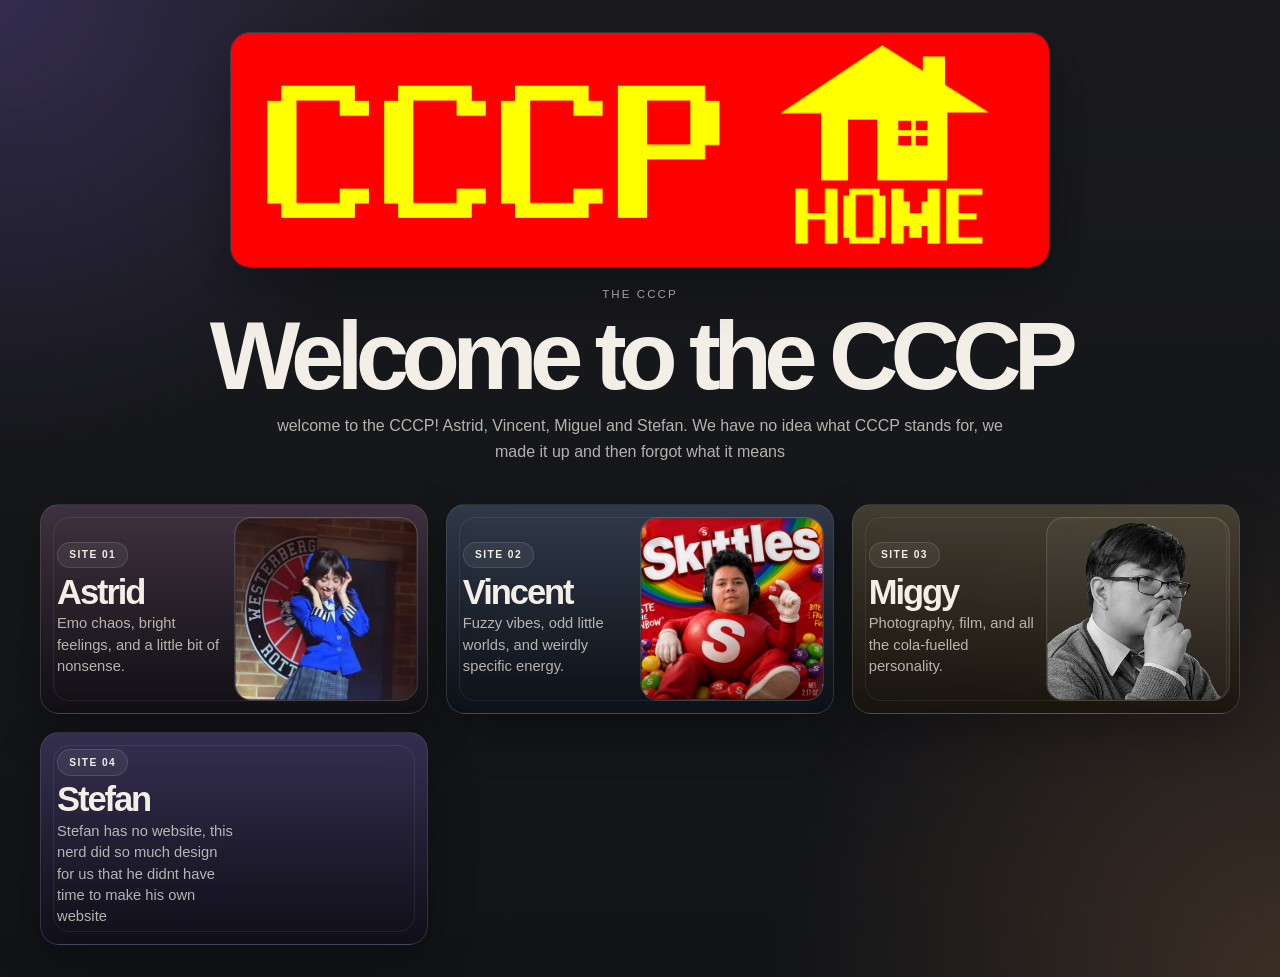
<file: index.html>
<!DOCTYPE html>
<html lang="en">
  <head>
    <meta charset="UTF-8" />
    <meta name="viewport" content="width=device-width, initial-scale=1.0" />
    <title>CCCP</title>
    <link rel="stylesheet" href="style.css" />
  </head>
  <body>
    <div class="page-shell">
      <header class="site-header">
        <img class="cccp-banner" src="Astrid/cccphome.png" alt="CCCP home banner" />
        <p class="eyebrow">The CCCP</p>
        <h1>Welcome to the CCCP</h1>
        <p class="intro-copy">welcome to the CCCP! Astrid, Vincent, Miguel and Stefan. We have no idea what CCCP stands for, we made it up and then forgot what it means</p>
      </header>

      <main class="card-grid">
        <a class="site-card astrid" href="Astrid/">
          <div class="profile-row">
            <img class="site-card-image" src="Astrid/esler.jpg" alt="Astrid portrait" />
            <div class="profile-copy">
              <span class="tag">Site 01</span>
              <h2>Astrid</h2>
              <p>Emo chaos, bright feelings, and a little bit of nonsense.</p>
            </div>
          </div>
        </a>

        <a class="site-card vincent" href="vincent/">
          <div class="profile-row">
            <img class="site-card-image" src="vincent/v-the-s.jpg" alt="Vincent portrait" />
            <div class="profile-copy">
              <span class="tag">Site 02</span>
              <h2>Vincent</h2>
              <p>Fuzzy vibes, odd little worlds, and weirdly specific energy.</p>
            </div>
          </div>
        </a>

        <a class="site-card miggy" href="miggy/">
          <div class="profile-row">
            <img class="site-card-image" src="miggy/miguel.png" alt="Miggy portrait" />
            <div class="profile-copy">
              <span class="tag">Site 03</span>
              <h2>Miggy</h2>
              <p>Photography, film, and all the cola-fuelled personality.</p>
            </div>
          </div>
        </a>

        <a class="site-card stefan" href="https://www.youtube.com/watch?v=dQw4w9WgXcQ" target="_blank" rel="noreferrer">
          <div class="profile-row">
            <div class="profile-copy stefan-copy">
              <span class="tag">Site 04</span>
              <h2>Stefan</h2>
              <p>Stefan has no website, this nerd did so much design for us that he didnt have time to make his own website</p>
            </div>
          </div>
        </a>
      </main>
    </div>
  </body>
</html>
</file>
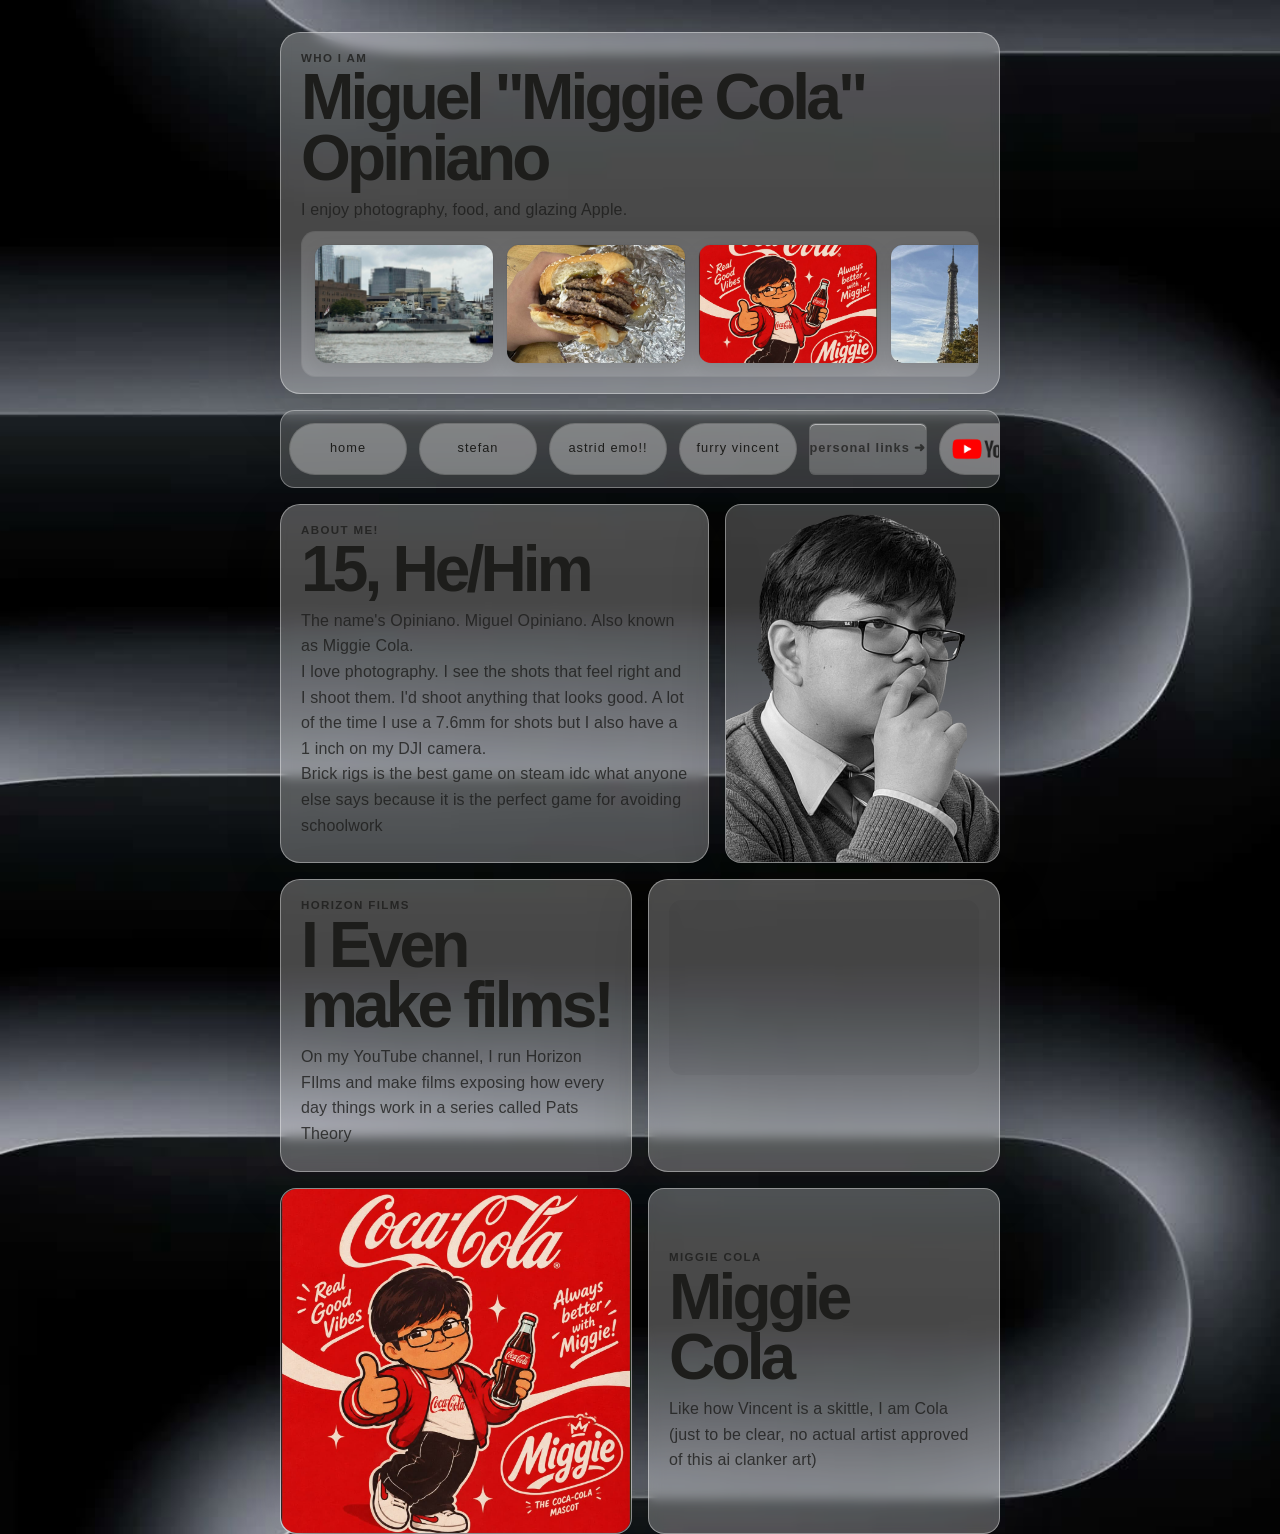
<file: miggy/index.html>
<!DOCTYPE html>
<html lang="en">
<head>
    <meta charset="UTF-8">
    <meta name="viewport" content="width=device-width, initial-scale=1.0">
    <title>Miggie Cola</title>
    <link rel="icon" href="favicon.jpg" type="image/x-icon">
    <link rel="stylesheet" href="style.css">
</head>
<body>
    <div class="container">
        <div class="card">
            <div class="card-content">
                <p class="eyebrow">Who I am</p>
                <h1>Miguel "Miggie Cola" Opiniano</h1>
                <p>I enjoy photography, food, and glazing Apple.</p>
            </div>

            <div class="scrolling-gallery" aria-label="Scrolling gallery">
                <div class="image-track">
                    <img src="boat.jpg" alt="Boat on a lake">
                    <img src="borgor.jpg" alt="Borgor meal">
                    <img src="miggie-cola.jpg" alt="Miggie Cola portrait">
                    <img src="ouiouiparis.jpg" alt="Paris scene">
                    <img src="boat.jpg" alt="Boat on a lake">
                    <img src="borgor.jpg" alt="Borgor meal">
                    <img src="miggie-cola.jpg" alt="Miggie Cola portrait">
                    <img src="ouiouiparis.jpg" alt="Paris scene">
                </div>
            </div>
        </div>

        <div class="action-bar" aria-label="Quick links">
            <div class="action-track">
                <a class="button" href="../">Home</a>
                <a class="button" href="https://www.youtube.com/watch?v=XfELJU1mRMg">Stefan</a>
                <a class="button" href="../Astrid/">Astrid Emo!!</a>
                <a class="button" href="../vincent/">Furry Vincent</a>
                <p class="button-label">Personal links ➜</p>
                <a class="button" href="https://www.youtube.com/@horizonfilms_9a">
                    <img src="youtube.png" style="height: 100%; width: 80%;" alt="YouTube">
                </a>
                <a class="button" href="https://steamcommunity.com/profiles/76561199526442925/">
                    <img src="steam.png" style="height: 150%; width:100%;" alt="Steam">
                </a>
            </div>
        </div>
        <div class="about-layout">
            <div class="card about-card">
                <div class="card-content">
                    <p class="eyebrow">About me!</p>
                    <h1>15, He/Him</h1>
                    <p>The name's Opiniano. Miguel Opiniano. Also known as Miggie Cola.</p>
                    <p>I love photography. I see the shots that feel right and I shoot them. I'd shoot anything that looks good. A lot of the time I use a 7.6mm for shots but I also have a 1 inch on my DJI camera.</p>
                    <p>Brick rigs is the best game on steam idc what anyone else says because it is the perfect game for avoiding schoolwork</p>
                </div>
            </div>
            <div class="card about-photo-card">
                <img class="about-photo" src="miguel.png" alt="Miguel Opiniano portrait">
            </div>
        </div>
        <div class="two-up">
            <div class="card contact-card horizon-card">
                <div class="card-content">
                    <p class="eyebrow">Horizon Films</p>
                    <h1>I Even make films!</h1>
                    <p>On my YouTube channel, I run Horizon FIlms and make films exposing how every day things work in a series called Pats Theory</p>
                </div>
            </div>
            <div class="card contact-card">
                <div class="card-content video-wrap">
                    <iframe
                        src="https://www.youtube.com/embed/HuiixyCwsS0"
                        title="Pats Theory video"
                        frameborder="0"
                        allow="accelerometer; autoplay; clipboard-write; encrypted-media; gyroscope; picture-in-picture; web-share"
                        referrerpolicy="strict-origin-when-cross-origin"
                        allowfullscreen>
                    </iframe>
                </div>
            </div>
        </div>
        <div class="two-up">
            <div class="card photo-card">
                <img class="miggy-portrait" src="miggie-cola.jpg" alt="Miggie Cola portrait">
            </div>
            <div class="card info-card">
                <div class="card-content">
                    <p class="eyebrow">Miggie Cola</p>
                    <h1>Miggie Cola</h1>
                    <p>Like how Vincent is a skittle, I am Cola</p>
                    <p>(just to be clear, no actual artist approved of this ai clanker art)</p>
                </div>
            </div>
        </div>
    </div>
</body>
</html>
</file>
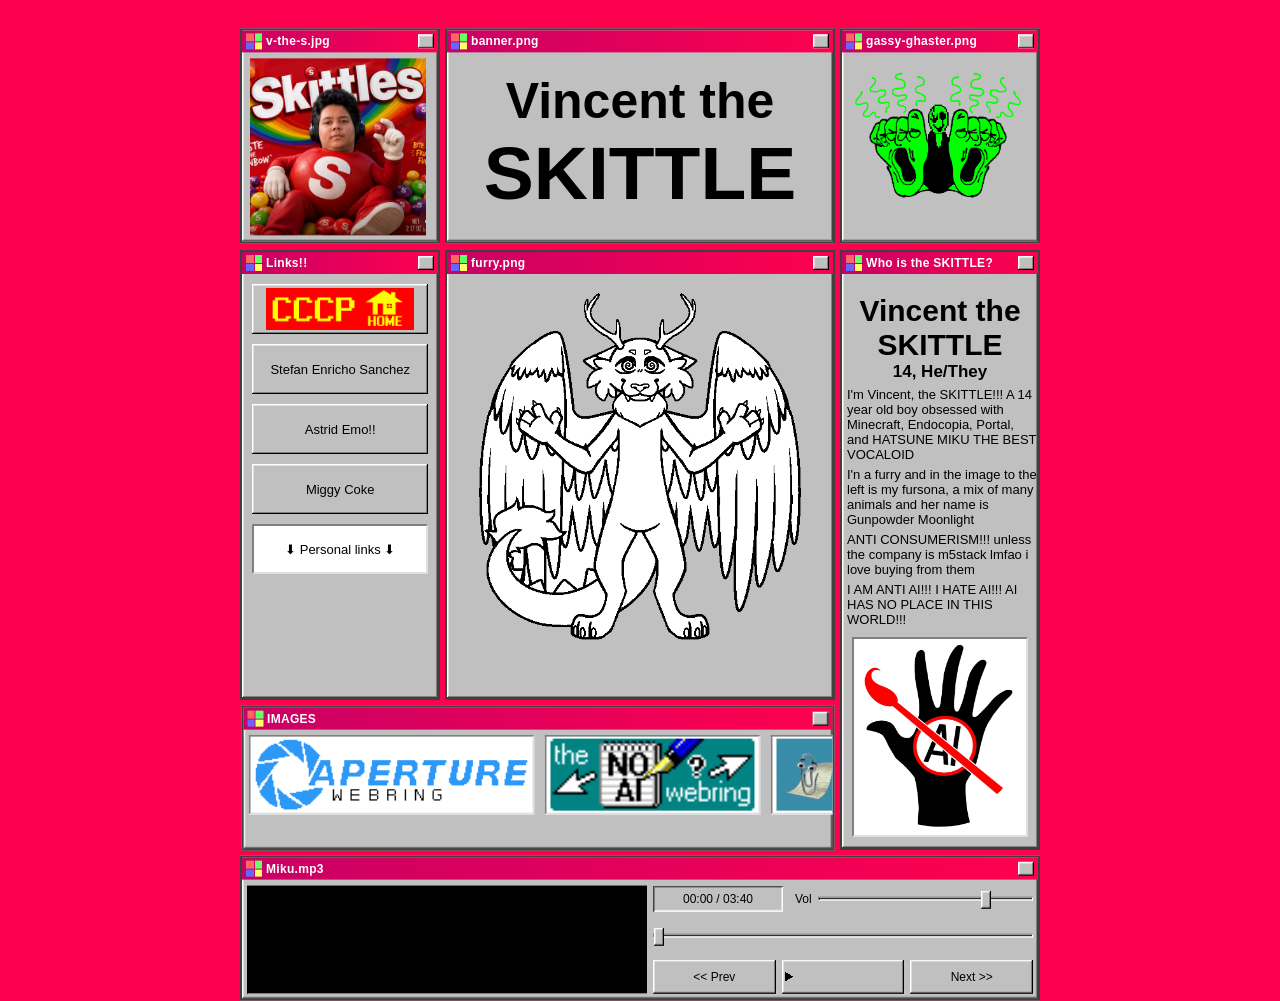
<file: vincent/index.html>
<!DOCTYPE html>
<html>
<head>
<meta charset="UTF-8">
<title>Vincent THE SKITTLE</title>
<link rel="icon" href="skittle.ico" type="image/x-icon">
<link rel="stylesheet" href="win95-framework.css">
</head>
<body>
    <div class="win95-window" style="width: 200px; height: 215px; top: 109px; left: calc(50% - 400px); transform: translate(0%, -37.5%);">
        <div class="win-titlebar">
          <div class="win-titlebar-left">
            <div class="win-titlebar-icon">
              <span></span>
              <span></span>
              <span></span>
              <span></span>
            </div>
            <div class="win-title">v-the-s.jpg</div>
          </div>
          <div class="win-titlebar-controls">
            <button class="win-ctrl-btn" aria-label="Close"></button>
          </div>
        </div>
        <img src="v-the-s.jpg" style="display: block; width: 90%; height: 90%; object-fit: contain; max-width: 100%; max-height: 100%; margin-top: 0px; margin-left: 8px;">
      </div>
    </div>
    <div class="win95-window" style="width: 200px; height: 215px; top: 109px; left: calc(50% + 200px); transform: translate(0%, -37.5%);">
        <div class="win-titlebar">
          <div class="win-titlebar-left">
            <div class="win-titlebar-icon">
              <span></span>
              <span></span>
              <span></span>
              <span></span>
            </div>
            <div class="win-title">gassy-ghaster.png</div>
          </div>
          <div class="win-titlebar-controls">
            <button class="win-ctrl-btn" aria-label="Close"></button>
          </div>
        </div>
        <img src="gassy-ghaster.png" style="display: block; width: 90%; height: 90%; object-fit: contain; max-width: 100%; max-height: 100%; margin-top: 0px; margin-left: 8px;">
      </div>
    </div>
      <div class="win95-window" style="width: 390px; height: 215px; top: 109px; left: 50%; transform: translate(-50%, -37.5%);">
        <div class="win-titlebar">
          <div class="win-titlebar-left">
            <div class="win-titlebar-icon">
              <span></span>
              <span></span>
              <span></span>
              <span></span>
            </div>
            <div class="win-title">banner.png</div>
          </div>
          <div class="win-titlebar-controls">
            <button class="win-ctrl-btn" aria-label="Close"></button>
          </div>
        </div>
        <h1 style="text-align: center; margin-top: 20px; font-size: 50px">Vincent the</h1>
        <h1 style="text-align: center; margin-top: 0px; font-size: 75px;">SKITTLE</h1>
    </div>
    <div class="win95-window" style="width: 200px; height: 450px; top: 250px; left: calc(50% - 400px); transform: none;">
        <div class="win-titlebar">
          <div class="win-titlebar-left">
            <div class="win-titlebar-icon">
              <span></span>
              <span></span>
              <span></span>
              <span></span>
            </div>
            <div class="win-title">Links!!</div>
          </div>
          <div class="win-titlebar-controls">
            <button class="win-ctrl-btn" aria-label="Close"></button>
          </div>
        </div>
        <div class="win95-btn" style="width: 90%; height: 50px; margin-top: 10px; margin-left: 10px; display: flex; align-items: center; justify-content: center;" alt="Click me for the home page gng">
          <img src="cccphome.png" height="100%" width="100%">
        </div>
        <a class="win95-btn" href="https://www.youtube.com/watch?v=XfELJU1mRMg" style="width: 90%; height: 50px; margin-top: 10px; margin-left: 10px; display: flex; align-items: center; justify-content: center; text-decoration: none; color: black; font-size: 13px;">Stefan Enricho Sanchez</a>
        <a class="win95-btn" href="../Astrid/" style="width: 90%; height: 50px; margin-top: 10px; margin-left: 10px; display: flex; align-items: center; justify-content: center; text-decoration: none; color: black; font-size: 13px;">Astrid Emo!!</a>
        <a class="win95-btn" href="../miggy/" style="width: 90%; height: 50px; margin-top: 10px; margin-left: 10px; display: flex; align-items: center; justify-content: center; text-decoration: none; color: black; font-size: 13px;">Miggy Coke</a>
        <p class="win95-input" style="width: 90%; height: 50px; margin-top: 10px; margin-left: 10px; display: flex; align-items: center; justify-content: center; text-decoration: none; color: black; font-size: 13px;">⬇ Personal links ⬇</p>
    </div>
    <div class="win95-window" style="width: 390px; height: 450px; top: 250px; left: calc(50% - 195px); transform: none;">
        <div class="win-titlebar">
          <div class="win-titlebar-left">
            <div class="win-titlebar-icon">
              <span></span>
              <span></span>
              <span></span>
              <span></span>
            </div>
            <div class="win-title">furry.png</div>
          </div>
          <div class="win-titlebar-controls">
            <button class="win-ctrl-btn" aria-label="Close"></button>
          </div>
        </div>
        <img src="furry.png" height="83%" width="99%" style="margin-top: 0.1%; margin-left: 0.5%;">
    </div>
    <div class="win95-window" style="width: 200px; height: 600px; top: 250px; left: calc(50% + 200px); transform: none;">
        <div class="win-titlebar">
          <div class="win-titlebar-left">
            <div class="win-titlebar-icon">
              <span></span>
              <span></span>
              <span></span>
              <span></span>
            </div>
            <div class="win-title">Who is the SKITTLE?</div>
          </div>
          <div class="win-titlebar-controls">
            <button class="win-ctrl-btn" aria-label="Close"></button>
          </div>
        </div>
        <h1 style="text-align: center; margin-top: 20px; font-size: 30px;">Vincent the SKITTLE</h1>
        <h3 style="text-align: center; margin-top: 0px; font-size: 17px;">14, He/They</h3>
        <p style="margin-top: 5px; margin-left: 5px; font-size: 13px;">I'm Vincent, the SKITTLE!!! A 14 year old boy obsessed with Minecraft, Endocopia, Portal, and HATSUNE MIKU THE BEST VOCALOID</p>
        <p style="margin-top: 5px; margin-left: 5px; font-size: 13px;">I'n a furry and in the image to the left is my fursona, a mix of many animals and her name is Gunpowder Moonlight</p>
        <p style="margin-top: 5px; margin-left: 5px; font-size: 13px;">ANTI CONSUMERISM!!! unless the company is m5stack lmfao i love buying from them</p>
        <p style="margin-top: 5px; margin-left: 5px; font-size: 13px;">I AM ANTI AI!!! I HATE AI!!! AI HAS NO PLACE IN THIS WORLD!!!</p>
        <img class="win95-input" src="anti-ai.png" style="width: 90%; height: 200px; margin-top: 10px; margin-left: 10px; display: flex; align-items: center; justify-content: center;" alt="NO AI USED!!!">
    </div>
    <div class="win95-window" style="width: 593px; height: 145px; top: 760px; left: calc(50% - 102.5px); transform: translate(-50%, -37.5%);">
        <div class="win-titlebar">
          <div class="win-titlebar-left">
            <div class="win-titlebar-icon">
              <span></span>
              <span></span>
              <span></span>
              <span></span>
            </div>
            <div class="win-title">IMAGES</div>
          </div>
          <div class="win-titlebar-controls">
            <button class="win-ctrl-btn" aria-label="Close"></button>
          </div>
        </div>
        <div style="width: 100%; height: calc(100% - 35px); overflow-x: auto; overflow-y: hidden; box-sizing: border-box; padding: 5px;">
            <div style="display: flex; gap: 10px; width: max-content; align-items: center;">
                <img class="win95-input" src="aperture-science.png" style="height: 80px; width: auto; flex-shrink: 0; display: block;" alt="Aperture Science">
                <img class="win95-input" src="noai.gif" style="height: 80px; width: auto; flex-shrink: 0; display: block;" alt="No AI">
                <img class="win95-input" src="clippy.gif" style="height: 80px; width: auto; flex-shrink: 0; display: block;" alt="Clippy">
                <img class="win95-input" src="endocopia.gif" style="height: 80px; width: auto; flex-shrink: 0; display: block;" alt="Endocopia">
                <img class="win95-input" src="nyancat.gif" style="height: 80px; width: auto; flex-shrink: 0; display: block;" alt="Nyan Cat">
            </div>
        </div>
    </div>
<div id="player" class="win95-window" style="width: 800px; height: 145px; top: 910px; left: calc(50% - 0px); transform: translate(-50%, -37.5%);">
  <div class="win-titlebar">
    <div class="win-titlebar-left">
      <div class="win-titlebar-icon">
        <span></span>
        <span></span>
        <span></span>
        <span></span>
      </div>
      <div class="win-title" id="player-title">player.exe</div>
    </div>
    <div class="win-titlebar-controls">
      <button class="win-ctrl-btn" aria-label="Close"></button>
    </div>
  </div>

  <div class="pw-body">
    <canvas id="player-vis" class="pw-vis" width="400" height="108"></canvas>

    <div class="pw-side">
      <div class="pw-row">
        <div class="sbar-pane pw-time" id="player-time">00:00 / --:--</div>
        <span class="pw-vol">Vol</span>
        <input id="player-vol" class="p-range" type="range" min="0" max="100" value="80" aria-label="Volume">
      </div>
      <input id="player-seek" class="p-range" type="range" min="0" max="1000" value="0" disabled aria-label="Seek">
      <div class="pw-row">
        <button class="win95-btn pw-btn" id="player-prev">&lt;&lt; Prev</button>
        <button class="win95-btn pw-btn" id="player-play" aria-label="Play" title="Play">
          <svg width="14" height="12" viewBox="0 0 14 12" shape-rendering="crispEdges"><polygon points="3,1 3,11 11,6"/></svg>
        </button>
        <button class="win95-btn pw-btn" id="player-next">Next &gt;&gt;</button>
      </div>
    </div>
  </div>

  <audio id="player-audio" preload="auto"></audio>
</div>
    <script src="player.js"></script>
    <script src="player2.js"></script> 
</body>
</html>
</file>
<file: style.css>
:root {
  --bg: #1a1a1d;
  --bg-2: #111317;
  --panel: rgba(24, 29, 36, 0.78);
  --panel-strong: rgba(34, 39, 48, 0.88);
  --line: rgba(255, 255, 255, 0.12);
  --text: #f4efe6;
  --muted: rgba(244, 239, 230, 0.72);
  --shadow: rgba(0, 0, 0, 0.28);
  --astrid: rgba(214, 132, 191, 0.24);
  --vincent: rgba(127, 178, 255, 0.22);
  --miggy: rgba(236, 201, 109, 0.22);
  --stefan: rgba(142, 110, 255, 0.25);
}

* {
  box-sizing: border-box;
}

html, body {
  margin: 0;
  min-height: 100%;
  font-family: "Segoe UI", "Inter", sans-serif;
  background:
    radial-gradient(circle at top left, rgba(142, 110, 255, 0.22), transparent 28%),
    radial-gradient(circle at bottom right, rgba(255, 168, 98, 0.18), transparent 32%),
    linear-gradient(180deg, var(--bg) 0%, var(--bg-2) 100%);
  color: var(--text);
}

body {
  min-height: 100vh;
  display: grid;
  place-items: center;
  padding: 2rem 1rem;
}

.page-shell {
  width: min(1200px, 100%);
}

.site-header {
  text-align: center;
  margin-bottom: 2.5rem;
}

.cccp-banner {
  display: block;
  width: min(820px, 100%);
  margin: 0 auto 1.25rem;
  border-radius: 1.25rem;
  border: 1px solid var(--line);
  box-shadow: 0 20px 50px var(--shadow);
  filter: saturate(1.1) contrast(1.05);
}

.eyebrow {
  margin: 0 0 0.8rem;
  font-size: 0.72rem;
  letter-spacing: 0.18em;
  text-transform: uppercase;
  color: var(--muted);
}

h1 {
  margin: 0;
  font-size: clamp(3rem, 8vw, 6rem);
  line-height: 0.9;
  letter-spacing: -0.08em;
  font-weight: 900;
  color: var(--text);
}

.intro-copy {
  max-width: 46rem;
  margin: 0.9rem auto 1.2rem;
  color: var(--muted);
  font-size: 1rem;
  line-height: 1.6;
}

.hero-actions {
  display: flex;
  justify-content: center;
}

.stefan-button {
  display: inline-flex;
  align-items: center;
  justify-content: center;
  min-width: 180px;
  padding: 0.95rem 1.3rem;
  border-radius: 0.85rem;
  border: 1px solid rgba(29, 29, 27, 0.12);
  background: rgba(255, 255, 255, 0.24);
  color: var(--text);
  font-weight: 800;
  letter-spacing: 0.12em;
  text-transform: uppercase;
  text-decoration: none;
  box-shadow: 0 8px 22px rgba(29, 29, 27, 0.08);
  transition: transform 0.2s ease, border-color 0.2s ease, box-shadow 0.2s ease;
}

.stefan-button:hover {
  transform: translateY(-2px);
  border-color: rgba(29, 29, 27, 0.2);
  box-shadow: 0 12px 28px rgba(29, 29, 27, 0.1);
}

.card-grid {
  display: grid;
  grid-template-columns: repeat(3, minmax(0, 1fr));
  gap: 1.1rem;
}

.site-card {
  position: relative;
  display: flex;
  flex-direction: column;
  justify-content: center;
  min-height: 210px;
  padding: 1rem;
  text-decoration: none;
  color: var(--text);
  border: 1px solid var(--line);
  border-radius: 1.2rem;
  background: var(--panel);
  box-shadow: 0 18px 45px var(--shadow);
  overflow: hidden;
  backdrop-filter: blur(8px);
  transition: transform 0.2s ease, border-color 0.2s ease, box-shadow 0.2s ease;
}

.profile-row {
  display: flex;
  align-items: center;
  gap: 1rem;
  flex-direction: row-reverse;
}

.site-card-image {
  width: 170px;
  height: 170px;
  object-fit: cover;
  object-position: center;
  border-radius: 1rem;
  border: 1px solid rgba(255,255,255,0.14);
  display: block;
  background: rgba(255,255,255,0.04);
  flex-shrink: 0;
  transform: scale(1.08);
}

.profile-copy {
  flex: 1;
  min-width: 0;
}

.site-card::before {
  content: "";
  position: absolute;
  inset: 0;
  background: linear-gradient(180deg, rgba(255,255,255,0.04), rgba(0,0,0,0.20));
  pointer-events: none;
}

.site-card::after {
  content: "";
  position: absolute;
  inset: 12px;
  border: 1px solid rgba(255, 255, 255, 0.08);
  border-radius: 1rem;
  pointer-events: none;
}

.site-card:hover {
  transform: translateY(-4px);
  border-color: rgba(255,255,255,0.25);
  box-shadow: 0 24px 56px rgba(0,0,0,0.38);
}

.site-card > * {
  position: relative;
  z-index: 1;
}

.site-card.astrid {
  background: linear-gradient(180deg, rgba(214, 132, 191, 0.18), rgba(23, 19, 27, 0.82));
}

.site-card.vincent {
  background: linear-gradient(180deg, rgba(127, 178, 255, 0.18), rgba(16, 22, 31, 0.82));
}

.site-card.miggy {
  background: linear-gradient(180deg, rgba(236, 201, 109, 0.18), rgba(31, 25, 16, 0.82));
}

.site-card.stefan {
  background: linear-gradient(180deg, rgba(142, 110, 255, 0.22), rgba(21, 19, 33, 0.82));
}

.tag {
  display: inline-flex;
  align-self: flex-start;
  padding: 0.42rem 0.7rem;
  border-radius: 999px;
  background: rgba(255,255,255,0.06);
  border: 1px solid rgba(255,255,255,0.12);
  font-size: 0.64rem;
  font-weight: 700;
  letter-spacing: 0.14em;
  text-transform: uppercase;
  color: var(--text);
}

.site-card h2 {
  margin: 0.55rem 0 0.35rem;
  font-size: clamp(1.9rem, 2.7vw, 2.7rem);
  line-height: 0.9;
  letter-spacing: -0.06em;
  font-weight: 800;
}

.site-card p {
  margin: 0;
  max-width: 22ch;
  font-size: 0.92rem;
  line-height: 1.45;
  color: var(--muted);
}

.stefan-copy {
  width: 100%;
}

@media (max-width: 760px) {
  .card-grid {
    grid-template-columns: 1fr;
  }

  .site-card {
    min-height: 250px;
  }
}
</file>
<file: miggy/style.css>
:root {
  --bg: #f5f3ee;
  --panel: #ffffff;
  --text: #1d1d1b;
  --muted: #6d6a65;
  --line: #e7e1d8;
  --accent: #1d1d1b;
  --shadow: rgba(29, 29, 27, 0.08);
}

* {
  box-sizing: border-box;
}

html {
  scroll-behavior: smooth;
}

body {
  margin: 0;
  font-family: "Inter", "Segoe UI", sans-serif;
  background: url("bg.jpg") center top / 100vw auto repeat-y;
  background-color: var(--bg);
  color: var(--text);
  line-height: 1.6;
  letter-spacing: 0.01em;
}

img {
  max-width: 100%;
  display: block;
}

a {
  color: inherit;
  text-decoration: none;
}

.container {
  width: min(1100px, calc(100% - 2rem));
  margin: 0 auto;
  min-height: 100vh;
  display: flex;
  flex-direction: column;
  align-items: center;
  justify-content: flex-start;
  padding: 2rem 0 0;
  gap: 1rem;
}

header,
main,
footer {
  width: 100%;
}

.site-header {
  padding: 1.5rem 0;
  border-bottom: 1px solid var(--line);
  background: rgba(245, 243, 238, 0.9);
  backdrop-filter: blur(8px);
}

.nav {
  display: flex;
  justify-content: space-between;
  align-items: center;
  gap: 1rem;
}

.brand {
  font-size: 1.05rem;
  font-weight: 600;
  letter-spacing: 0.12em;
  text-transform: uppercase;
}

.nav-links {
  display: flex;
  align-items: center;
  gap: 1.5rem;
  color: var(--muted);
  font-size: 0.95rem;
}

.hero {
  padding: 5rem 0 4rem;
}

.hero-inner {
  display: grid;
  grid-template-columns: 1.3fr 0.7fr;
  gap: 2rem;
  align-items: center;
}

.eyebrow {
  margin: 0 0 1rem;
  color: var(--muted);
  font-size: 0.78rem;
  letter-spacing: 0.12em;
  text-transform: uppercase;
}

h1,
h2,
h3,
p {
  margin-top: 0;
}

h1 {
  font-size: clamp(2.5rem, 5vw, 5rem);
  line-height: 0.95;
  letter-spacing: -0.06em;
  margin-bottom: 1rem;
  font-weight: 600;
}

.lead {
  max-width: 38rem;
  font-size: 1.1rem;
  color: var(--muted);
}

.actions {
  display: flex;
  flex-wrap: wrap;
  gap: 1rem;
  margin-top: 2rem;
}

.button {
  display: inline-flex;
  align-items: center;
  justify-content: center;
  padding: 0.8rem 1.4rem;
  border: 1px solid var(--text);
  border-radius: 999px;
  transition: 0.2s ease;
  font-weight: 500;
}

.button-label {
  margin: 0;
  display: inline-flex;
  align-items: center;
  justify-content: center;
  padding: 0.8rem 1.4rem;
  border: 1px solid var(--text);
  border-radius: 999px;
  transition: 0.2s ease;
  font-weight: 500;
}

.button:hover {
  transform: translateY(-1px);
  box-shadow: 0 8px 18px var(--shadow);
}

.button.primary {
  background: var(--text);
  color: #fff;
}

.button.secondary {
  background: transparent;
  color: var(--text);
}

.card {
  position: relative;
  width: min(720px, 100%);
  overflow: hidden;
  background: rgba(255, 255, 255, 0.28);
  border: 1px solid rgba(255, 255, 255, 0.38);
  border-radius: 1.25rem;
  box-shadow: 0 18px 60px rgba(29, 29, 27, 0.12);
  padding: 1rem 1.25rem;
  backdrop-filter: blur(6px);
}

.about-layout {
  width: min(720px, 100%);
  display: grid;
  grid-template-columns: minmax(0, 1.4fr) minmax(0, 0.9fr);
  gap: 1rem;
  align-items: stretch;
}

.about-card {
  width: 100%;
}

.about-photo-card {
  padding: 0;
  overflow: hidden;
  background: rgba(255, 255, 255, 0.22);
  border-radius: 1rem;
}

.about-photo {
  width: 100%;
  height: 100%;
  object-fit: cover;
  display: block;
  border-radius: 1rem;
}

.two-up {
  width: min(720px, 100%);
  display: grid;
  grid-template-columns: minmax(0, 1fr) minmax(0, 1fr);
  gap: 1rem;
  align-items: stretch;
}

.contact-card {
  width: 100%;
  height: 100%;
  min-height: 0;
  align-self: stretch;
}

.horizon-card {
  margin: 0;
}

.photo-card,
.info-card {
  min-height: 220px;
}

.photo-card {
  padding: 0;
  overflow: hidden;
  background: rgba(255, 255, 255, 0.22);
  border-radius: 1rem;
}

.miggy-portrait {
  width: 100%;
  height: 100%;
  object-fit: cover;
  display: block;
  border-radius: 1rem;
}

.info-card {
  display: flex;
  align-items: center;
  border-radius: 1rem;
}

.info-card .card-content {
  display: flex;
  flex-direction: column;
  justify-content: center;
  height: 100%;
  margin-bottom: 0;
}

.card-content,
.scrolling-gallery {
  position: relative;
  z-index: 1;
}

.card-content {
  margin-bottom: 0.5rem;
}

.video-wrap {
  display: flex;
  align-items: center;
  justify-content: center;
  min-height: 0;
  margin-top: 0.25rem;
}

.video-wrap iframe {
  width: 100%;
  aspect-ratio: 16 / 9;
  border: 0;
  border-radius: 0.8rem;
  background: rgba(29, 29, 27, 0.05);
  display: block;
}

.eyebrow {
  margin: 0 0 0.5rem;
  color: rgba(29, 29, 27, 0.72);
  font-size: 0.72rem;
  font-weight: 700;
  letter-spacing: 0.12em;
  text-transform: uppercase;
}

.card h1 {
  margin-bottom: 0.5rem;
  font-size: clamp(2.1rem, 5vw, 4rem);
}

.card p {
  margin: 0;
  color: rgba(29, 29, 27, 0.8);
}

.scrolling-gallery {
  overflow: hidden;
  border-radius: 0.9rem;
  border: 1px solid rgba(29, 29, 27, 0.08);
  background: rgba(255, 255, 255, 0.18);
}

.image-track {
  display: flex;
  width: max-content;
  gap: 0.75rem;
  padding: 0.75rem;
  animation: scrollGallery 18s linear infinite;
}

.image-track img {
  width: 180px;
  height: 120px;
  object-fit: cover;
  border-radius: 0.8rem;
  flex-shrink: 0;
  border: 1px solid rgba(29, 29, 27, 0.08);
  box-shadow: 0 8px 20px rgba(29, 29, 27, 0.08);
}

.action-bar {
  width: min(720px, 100%);
  overflow-x: auto;
  overflow-y: hidden;
  padding: 0.5rem 0;
  scrollbar-width: thin;
  scrollbar-color: rgba(29, 29, 27, 0.35) transparent;
  background: rgba(255, 255, 255, 0.18);
  border: 1px solid rgba(255, 255, 255, 0.35);
  border-radius: 0.9rem;
  backdrop-filter: blur(6px);
}

.action-bar::-webkit-scrollbar {
  height: 8px;
}

.action-bar::-webkit-scrollbar-thumb {
  background: rgba(29, 29, 27, 0.25);
  border-radius: 999px;
}

.action-track {
  display: flex;
  align-items: center;
  gap: 0.75rem;
  width: max-content;
  padding: 0.25rem 0.5rem;
}

.action-track a.button,
.action-track .button-label {
  appearance: none;
  box-sizing: border-box;
  border: 1px solid rgba(29, 29, 27, 0.18);
  background: rgba(255, 255, 255, 0.34);
  color: var(--text);
  border-radius: 999px;
  width: 118px;
  min-width: 118px;
  height: 52px;
  padding: 0;
  font: inherit;
  font-size: 0.8rem;
  letter-spacing: 0.08em;
  text-transform: lowercase;
  white-space: nowrap;
  display: inline-flex;
  align-items: center;
  justify-content: center;
  line-height: 1;
}

.action-track a.button {
  cursor: pointer;
  transition: transform 0.2s ease, border-color 0.2s ease, background 0.2s ease;
}

.action-track a.button:hover {
  transform: translateY(-1px);
  background: rgba(255, 255, 255, 0.5);
  border-color: rgba(29, 29, 27, 0.3);
}

.action-track .button-label {
  background: rgba(255, 255, 255, 0.24);
  border: 1px solid rgba(29, 29, 27, 0.12);
  border-radius: 0.4rem;
  width: 118px;
  min-width: 118px;
  height: 52px;
  padding: 0;
  color: rgba(29, 29, 27, 0.74);
  font-weight: 600;
  letter-spacing: 0.08em;
  text-transform: lowercase;
  cursor: default;
  pointer-events: none;
  box-shadow: inset 0 1px 0 rgba(255, 255, 255, 0.5), inset 0 -1px 0 rgba(29, 29, 27, 0.04);
  justify-content: center;
}

@keyframes scrollGallery {
  from {
    transform: translateX(0);
  }
  to {
    transform: translateX(-50%);
  }
}

.feature-grid,
.meta-grid {
  display: grid;
  grid-template-columns: repeat(3, minmax(0, 1fr));
  gap: 1.25rem;
}

section {
  padding: 2rem 0 1rem;
}

.feature,
.meta-item {
  background: rgba(255, 255, 255, 0.35);
  border: 1px solid var(--line);
  border-radius: 1rem;
  padding: 1.25rem;
}

.feature h3,
.meta-item h3 {
  margin-bottom: 0.5rem;
  font-size: 1.05rem;
}

.feature p,
.meta-item p {
  margin: 0;
  color: var(--muted);
}

blockquote {
  margin: 0;
  padding: 1.5rem 1.25rem;
  border-left: 2px solid var(--text);
  color: var(--text);
  font-size: 1.2rem;
  line-height: 1.5;
}

.site-footer {
  padding: 2rem 0 3rem;
  color: var(--muted);
  border-top: 1px solid var(--line);
  margin-top: 3rem;
}

@media (max-width: 760px) {
  .about-layout,
  .hero-inner,
  .feature-grid,
  .meta-grid {
    grid-template-columns: 1fr;
  }

  .nav {
    flex-direction: column;
    align-items: flex-start;
  }

  .nav-links {
    gap: 0.75rem;
    flex-wrap: wrap;
  }

  .hero {
    padding-top: 3.5rem;
  }
}
</file>
<file: vincent/win95-framework.css>
/* ==========================================================================
   WINDOWS 95 RETRO UI FRAMEWORK
   ========================================================================== */

:root {
    --win95-bg: #c0c0c0;
    --win95-dark: #808080;
    --win95-darker: #404040;
    --win95-white: #ffffff;
    --win95-black: #000000;
    --win95-teal: #008080;
    --win95-blue: #000080;
    --win95-green: #008000;
    --folly-red: #ff004f;
    --not-folly-red: #c90065;

    --raised: inset -1px -1px 0 #404040, inset 1px 1px 0 #ffffff, inset -2px -2px 0 #808080, inset 2px 2px 0 #dfdfdf;
    --sunken: inset 1px 1px 0 #404040, inset -1px -1px 0 #ffffff, inset 2px 2px 0 #808080, inset -2px -2px 0 #dfdfdf;
    --button-raised: inset -1px -1px 0 #000000, inset 1px 1px 0 #ffffff, inset -2px -2px 0 #808080, inset 2px 2px 0 #dfdfdf;
    --button-pressed: inset 1px 1px 0 #000000, inset -1px -1px 0 #ffffff, inset 2px 2px 0 #808080, inset -2px -2px 0 #dfdfdf;
}

/* ==========================================================================
   RESET & SYSTEM FONTS
   ========================================================================== */
* {
    box-sizing: border-box;
    margin: 0;
    padding: 0;
}

body {
    background-color: var(--folly-red);
    font-family: 'MS Sans Serif', 'Microsoft Sans Serif', Arial, sans-serif;
    font-size: 11px;
    color: var(--win95-black);
}

/* Retro Webkit Scrollbar */
::-webkit-scrollbar {
    width: 16px;
    height: 16px;
    background: repeating-linear-gradient(45deg, #c0c0c0, #c0c0c0 2px, #dfdfdf 2px, #dfdfdf 4px);
}
::-webkit-scrollbar-thumb {
    background: var(--win95-bg);
    box-shadow: var(--button-raised);
}
::-webkit-scrollbar-button {
    background: var(--win95-bg);
    box-shadow: var(--button-raised);
    display: block;
    height: 16px;
    width: 16px;
}

/* ==========================================================================
   DESKTOP & ICONS
   ========================================================================== */
#desktop {
    position: relative;
    width: 100vw;
    height: 100vh;
    overflow: hidden;
    padding: 16px;
}

.desk-icon {
    position: absolute;
    display: flex;
    flex-direction: column;
    align-items: center;
    gap: 4px;
    width: 76px;
    padding: 6px;
    cursor: pointer;
    z-index: 10;
}

.desk-icon .icon-img {
    width: 32px;
    height: 32px;
    display: flex;
    align-items: center;
    justify-content: center;
    font-size: 32px;
}

.desk-icon .icon-label {
    font-size: 11px;
    color: white;
    text-shadow: 1px 1px 2px #000;
    text-align: center;
    line-height: 1.2;
    padding: 2px 4px;
    border: 1px solid transparent;
}

.desk-icon.selected .icon-img {
    filter: brightness(0.55) sepia(1) hue-rotate(190deg) saturate(4);
}

.desk-icon.selected .icon-label {
    background: var(--win95-blue);
    border: 1px dotted rgba(255, 255, 255, 0.8);
    text-shadow: none;
}

/* ==========================================================================
   WINDOW CONTAINER
   ========================================================================== */
.win95-window {
    position: absolute;
    background: var(--win95-bg);
    box-shadow: var(--raised);
    border: 2px solid var(--win95-darker);
    display: flex;
    flex-direction: column;
    min-width: 50px;
}

.win-titlebar {
    background: linear-gradient(to right, #C90065, #FF004F);
    padding: 3px 4px;
    display: flex;
    align-items: center;
    justify-content: space-between;
    gap: 4px;
    cursor: default;
}

.win-titlebar-left {
    display: flex;
    align-items: center;
    gap: 4px;
}

.win-titlebar-icon {
    width: 16px;
    height: 16px;
    display: grid;
    grid-template-columns: 1fr 1fr;
    gap: 1px;
    flex-shrink: 0;
}

.win-titlebar-icon span {
    display: block;
}

.win-titlebar-icon span:nth-child(1) { background: #ff6666; }
.win-titlebar-icon span:nth-child(2) { background: #66ff66; }
.win-titlebar-icon span:nth-child(3) { background: #6666ff; }
.win-titlebar-icon span:nth-child(4) { background: #ffff66; }

.win-title {
    color: white;
    font-size: 12px;
    font-weight: bold;
    letter-spacing: 0.3px;
}

.win-controls {
    display: flex;
    gap: 2px;
}

.win-ctrl-btn {
    width: 16px;
    height: 14px;
    background: var(--win95-bg);
    box-shadow: var(--button-raised);
    border: none;
    display: flex;
    align-items: center;
    justify-content: center;
    cursor: pointer;
    font-size: 9px;
    font-weight: bold;
    color: var(--win95-black);
    font-family: inherit;
    padding: 0;
    line-height: 1;
    outline: none;
}

.win-ctrl-btn:active {
    box-shadow: var(--button-pressed);
}

.win-body {
    flex: 1;
    overflow: auto;
    display: flex;
    flex-direction: column;
}

/* ==========================================================================
   WINDOW MENUBAR & DROPDOWNS
   ========================================================================== */
.win-menubar {
    background: var(--win95-bg);
    border-bottom: 1px solid var(--win95-dark);
    padding: 2px 0;
    display: flex;
    flex-shrink: 0;
    position: relative;
    z-index: 1000;
}

.win-menu-trigger {
    padding: 2px 8px;
    font-size: 11px;
    color: var(--win95-black);
    cursor: pointer;
    white-space: nowrap;
}

.win-menu-trigger:hover,
.win-menu-trigger.open {
    background: var(--win95-blue);
    color: white;
}

.win-dropdown {
    display: none;
    position: absolute;
    top: 100%;
    background: var(--win95-bg);
    box-shadow: var(--raised);
    border: 1px solid var(--win95-darker);
    z-index: 10000;
    min-width: 180px;
}

.win-dropdown.show {
    display: block;
}

.win-dd-item {
    padding: 4px 24px 4px 16px;
    font-size: 11px;
    cursor: pointer;
    white-space: nowrap;
    color: var(--win95-black);
}

.win-dd-item:hover {
    background: var(--win95-blue);
    color: white;
}

.win-dd-sep {
    border-top: 1px solid var(--win95-dark);
    border-bottom: 1px solid white;
    margin: 2px 0;
}

/* ==========================================================================
   WINDOW STATUSBAR
   ========================================================================== */
.win-statusbar {
    background: var(--win95-bg);
    border-top: 1px solid var(--win95-dark);
    padding: 2px 4px;
    display: flex;
    gap: 4px;
    font-size: 10px;
    flex-shrink: 0;
    color: var(--win95-black);
}

.sbar-pane {
    box-shadow: var(--sunken);
    padding: 2px 6px;
    flex: 1;
    white-space: nowrap;
    overflow: hidden;
    text-overflow: ellipsis;
}

.sbar-pane.narrow {
    flex: 0 0 auto;
    min-width: 80px;
}

/* ==========================================================================
   FORM CONTROLS & UTILITIES
   ========================================================================== */
.win95-btn {
    background: var(--win95-bg);
    box-shadow: var(--button-raised);
    border: none;
    padding: 4px 14px;
    font-family: inherit;
    font-size: 11px;
    color: var(--win95-black);
    cursor: pointer;
    min-width: 60px;
    outline: none;
}

.win95-btn:hover {
    background: #d0d0d0;
}

.win95-btn:active {
    box-shadow: var(--button-pressed);
    padding: 5px 13px 3px 15px;
}

.win95-select {
    background: white;
    border: none;
    box-shadow: var(--sunken);
    padding: 2px 18px 2px 4px;
    font-family: inherit;
    font-size: 11px;
    color: var(--win95-black);
    height: 22px;
    cursor: pointer;
    appearance: none;
    -webkit-appearance: none;
    background-image: url("data:image/svg+xml,%3Csvg xmlns='http://www.w3.org/2000/svg' width='10' height='6'%3E%3Cpath d='M0 0l5 6 5-6z' fill='%23000'/%3E%3C/svg%3E");
    background-repeat: no-repeat;
    background-position: right 4px center;
    outline: none;
}

.win95-input {
    background: white;
    border: 2px solid;
    border-top-color: #808080;
    border-left-color: #808080;
    border-bottom-color: #dfdfdf;
    border-right-color: #dfdfdf;
    padding: 2px 4px;
    font-family: inherit;
    font-size: 11px;
    outline: none;
}

.win95-input:focus {
    outline: 1px dotted #000;
    outline-offset: -1px;
}

/* ==========================================================================
   DIALOG BOXES (Modal System)
   ========================================================================== */
.win95-dialog-overlay {
    display: none;
    position: fixed;
    top: 0;
    left: 0;
    width: 100vw;
    height: 100vh;
    align-items: center;
    justify-content: center;
    background: rgba(0, 0, 0, 0.1);
    z-index: 99999;
}

.win95-dialog-overlay.show {
    display: flex;
}

.dlg-box {
    background: var(--win95-bg);
    box-shadow: var(--raised);
    border: 2px solid var(--win95-darker);
    min-width: 260px;
    max-width: 380px;
    display: flex;
    flex-direction: column;
}

.dlg-titlebar {
    background: linear-gradient(to right, #000080, #1084d0);
    padding: 3px 4px;
    display: flex;
    align-items: center;
    justify-content: space-between;
    gap: 4px;
}

.dlg-title {
    color: white;
    font-size: 12px;
    font-weight: bold;
}

.dlg-body {
    padding: 14px 14px 8px;
    display: flex;
    gap: 10px;
    align-items: flex-start;
    color: var(--win95-black);
}

.dlg-icon {
    font-size: 26px;
    flex-shrink: 0;
}

.dlg-text {
    font-size: 11px;
    line-height: 1.5;
}

.dlg-btns {
    padding: 6px 14px 12px;
    display: flex;
    justify-content: center;
    gap: 8px;
}

.dlg-btn {
    background: var(--win95-bg);
    box-shadow: var(--button-raised);
    border: none;
    padding: 4px 18px;
    font-family: inherit;
    font-size: 11px;
    cursor: pointer;
    min-width: 70px;
    outline: none;
}

.dlg-btn:active {
    box-shadow: var(--button-pressed);
}

/* ==========================================================================
   TAB COMPONENT
   ========================================================================== */
.win95-tabs {
    display: flex;
    gap: 2px;
    position: relative;
    z-index: 3;
}

.tab-btn {
    background: var(--win95-bg);
    border: 2px solid;
    border-top-color: #dfdfdf;
    border-left-color: #dfdfdf;
    border-bottom-color: #808080;
    border-right-color: #808080;
    padding: 4px 8px;
    font-family: inherit;
    font-size: 11px;
    cursor: pointer;
    position: relative;
    top: 0;
    outline: none;
    border-bottom: none;
    margin-bottom: -2px;
    z-index: 1;
}

.tab-btn.active {
    background: white;
    border-top-color: #fff;
    border-left-color: #fff;
    z-index: 4;
    padding-top: 6px;
    padding-bottom: 6px;
    top: -2px;
    font-weight: bold;
    border-bottom: 2px solid white;
}

.tab-btn:focus {
    outline: 1px dotted #000;
    outline-offset: -3px;
}

.tab-content-box {
    border: 2px solid;
    border-top-color: #dfdfdf;
    border-left-color: #dfdfdf;
    border-bottom-color: #808080;
    border-right-color: #808080;
    padding: 12px;
    margin-top: -2px;
    z-index: 2;
    position: relative;
    background: var(--win95-bg);
}

/* ==========================================================================
    Some other thing
    ========================================================================== */
#player .p-row { display: flex; align-items: center; gap: 4px; margin: 4px 5px 0; }
#player .p-row.small { margin-top: 3px; gap: 3px; }

#player .p-play { width: 30px; height: 22px; min-width: 0; padding: 0; flex: none; }
#player .p-play svg { display: block; fill: #000; pointer-events: none; }
#player .p-play:active svg { transform: translate(1px, 1px); }

#player .p-time { flex: none; width: 84px; height: 18px; padding: 2px 4px; font-size: 10px; line-height: 14px; }
#player .p-vol { font-size: 10px; flex: none; }

/* Win95 sliders */
#player .p-range { -webkit-appearance: none; appearance: none; background: transparent; height: 22px; margin: 0; padding: 0; flex: 1; min-width: 0; }
#player .p-range:focus { outline: none; }
#player .p-range:disabled { opacity: 0.6; }
#player .p-range::-webkit-slider-runnable-track {
    height: 4px; box-sizing: border-box; border: 1px solid;
    border-color: #808080 #fff #fff #808080; background: #c0c0c0; box-shadow: inset 1px 1px 0 #000;
}
#player .p-range::-webkit-slider-thumb {
    -webkit-appearance: none; width: 10px; height: 18px; margin-top: -7px;
    border: 0; background: #c0c0c0; box-shadow: var(--button-raised);
}
#player .p-range::-moz-range-track {
    height: 4px; box-sizing: border-box; border: 1px solid;
    border-color: #808080 #fff #fff #808080; background: #c0c0c0; box-shadow: inset 1px 1px 0 #000;
}
#player .p-range::-moz-range-thumb {
    width: 10px; height: 18px; border: 0; border-radius: 0; background: #c0c0c0; box-shadow: var(--button-raised);
}

#player .win-titlebar-left { flex: 1; min-width: 0; }
#player .win-title { overflow: hidden; white-space: nowrap; text-overflow: ellipsis; }

/* ----- wide player ----- */
#player .pw-body { flex: 1; min-height: 0; display: flex; align-items: center; gap: 6px; padding: 5px; }
#player .pw-vis { flex: none; display: block; width: 400px; height: 108px; background: #000; box-shadow: var(--sunken); }
#player .pw-side { flex: 1; min-width: 0; height: 108px; display: flex; flex-direction: column; justify-content: space-between; }
#player .pw-side > .p-range { flex: none; }
#player .pw-row { display: flex; align-items: center; gap: 6px; }

#player .pw-time { flex: none; width: 130px; height: 26px; padding: 5px 6px; font-size: 12px; line-height: 16px; text-align: center; }
#player .pw-vol { flex: none; font-size: 12px; margin-left: 6px; }

#player .pw-btn { flex: 1; min-width: 0; height: 34px; padding: 0; font-size: 12px; }
#player .pw-btn svg { display: block; fill: #000; pointer-events: none; }
#player .pw-btn:active svg { transform: translate(1px, 1px); }
</file>
